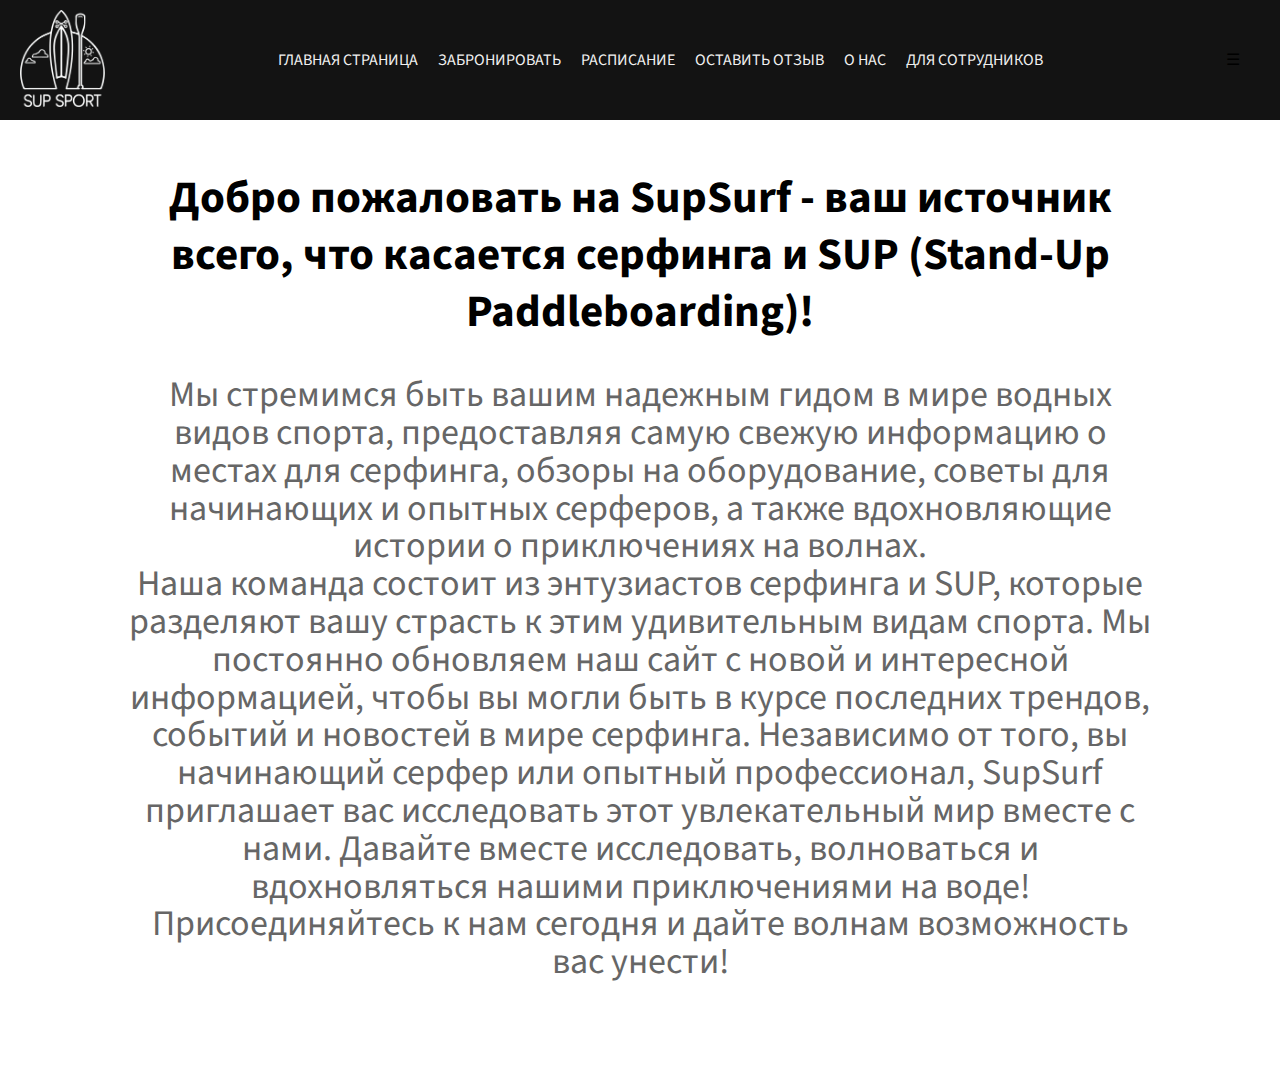
<file: about.html>
<!DOCTYPE html>
<html lang="ru">

<head>
    <meta charset="UTF-8">
    <meta name="viewport" content="width=device-width, initial-scale=1.0">
    <title>О НАС</title>

    <!-- Include AOS CSS -->
    <link rel="stylesheet" href="https://cdn.jsdelivr.net/npm/aos@2.3.4/dist/aos.css">
    <link rel="preconnect" href="https://fonts.googleapis.com">
    <link rel="preconnect" href="https://fonts.gstatic.com" crossorigin>
    <link href="https://fonts.googleapis.com/css2?family=Source+Sans+3:ital,wght@0,200..900;1,200..900&display=swap"
        rel="stylesheet">
    <link rel="stylesheet" href="css/index.css">
    <link rel="stylesheet" href="css/booking.css">
    <link rel="stylesheet" href="css/password.css">
</head>

<body>
    <div class="background"></div>
    <div class="header">
        <a href="index">
            <div class="logo"><img src="img/logo.png"></div>
        </a>
        <div class="nav-links">
            <a href="index">ГЛАВНАЯ СТРАНИЦА</a>
            <a href="booking">ЗАБРОНИРОВАТЬ</a>
            <a href="timetable">РАСПИСАНИЕ</a>
            <a href="review">ОСТАВИТЬ ОТЗЫВ</a>
            <a href="about">О НАС</a>
            <a href="#" id="toggle-password-field">ДЛЯ СОТРУДНИКОВ</a>
        </div>
        <div class="menu-toggle">&#9776;</div>
        <div></div>
    </div>
    <div class="services-container about">
        <h1>Добро пожаловать на SupSurf - ваш источник всего, что касается серфинга и SUP (Stand-Up Paddleboarding)!
        </h1>
        <p>Мы стремимся быть вашим надежным гидом в мире водных видов спорта, предоставляя самую свежую информацию о
            местах для серфинга, обзоры на оборудование, советы для начинающих и опытных серферов, а также вдохновляющие
            истории о приключениях на волнах.<br>
            Наша команда состоит из энтузиастов серфинга и SUP, которые разделяют вашу страсть к этим
            удивительным видам спорта. Мы постоянно обновляем наш сайт с новой и интересной информацией, чтобы
            вы могли быть в курсе последних трендов, событий и новостей в мире серфинга.

            Независимо от того, вы начинающий серфер или опытный профессионал, SupSurf приглашает вас
            исследовать этот увлекательный мир вместе с нами. Давайте вместе исследовать, волноваться и
            вдохновляться нашими приключениями на воде!

            Присоединяйтесь к нам сегодня и дайте волнам возможность вас унести!</p>

    </div>
    <div id="password-modal" class="modal">
        <div class="modal-content">
            <span class="close-auth">&times;</span>
            <h2>Вход в список сотрудников</h2>
            <p>Введите пароль для доступа к списку сотрудников:</p>
            <div class="password-input">
                <input type="password" id="password" name="password" placeholder="Введите пароль">
                <span class="toggle-password" onclick="togglePasswordVisibility()"></span>
            </div>
            <button onclick="authenticate()">Войти</button>
        </div>
    </div>
    <script src="auth.js"></script>
    <script>
        document.addEventListener('DOMContentLoaded', function () {
            const menuToggle = document.querySelector('.menu-toggle');
            const navLinks = document.querySelector('.nav-links');

            menuToggle.addEventListener('click', function () {
                navLinks.classList.toggle('show');
            });
        });
    </script>
    <script>
        document.addEventListener("DOMContentLoaded", function () {
            const navLinks = document.querySelector(".nav-links");

            function updateWidth() {
                if (window.innerWidth <= 1000) {
                    navLinks.style.width = (window.innerWidth + 1) + "px";
                } else {
                    navLinks.style.width = "";
                }
            }

            updateWidth();
            window.addEventListener("resize", updateWidth);
        });
    </script>
    <script>
        document.addEventListener("DOMContentLoaded", function () {
            const navLinks = document.querySelector(".nav-links");

            function updateVisibility() {
                const screenWidth = window.innerWidth;

                if (screenWidth > 1000) {

                    const navLinksOpacity = getComputedStyle(navLinks).opacity;

                    if (navLinksOpacity !== "1") {
                        navLinks.style.opacity = "0";

                        setTimeout(() => {
                            navLinks.style.opacity = "1";
                        }, 300);
                    }
                } else {
                    if (navLinks) {
                        navLinks.style.opacity = "";
                    }
                }
            }

            updateVisibility();

            window.addEventListener("resize", updateVisibility);
        });
    </script>
    <script>
        document.addEventListener("DOMContentLoaded", function () {
            const logo = document.querySelector(".logo");
            const menuToggle = document.querySelector(".menu-toggle");
            const screenWidth = window.innerWidth;

            if (logo) {
                setTimeout(() => {

                    logo.style.opacity = "1";
                    menuToggle.style.display = "block";
                }, 300);
            }
        });
    </script>
    <script>
        document.addEventListener("DOMContentLoaded", function () {
            const overlay = document.querySelector(".background");

            if (overlay) {

                overlay.style.opacity = "0";

                setTimeout(() => {
                    overlay.remove();
                }, 1000);
            }
        });
    </script>
</body>

</html>
</file>
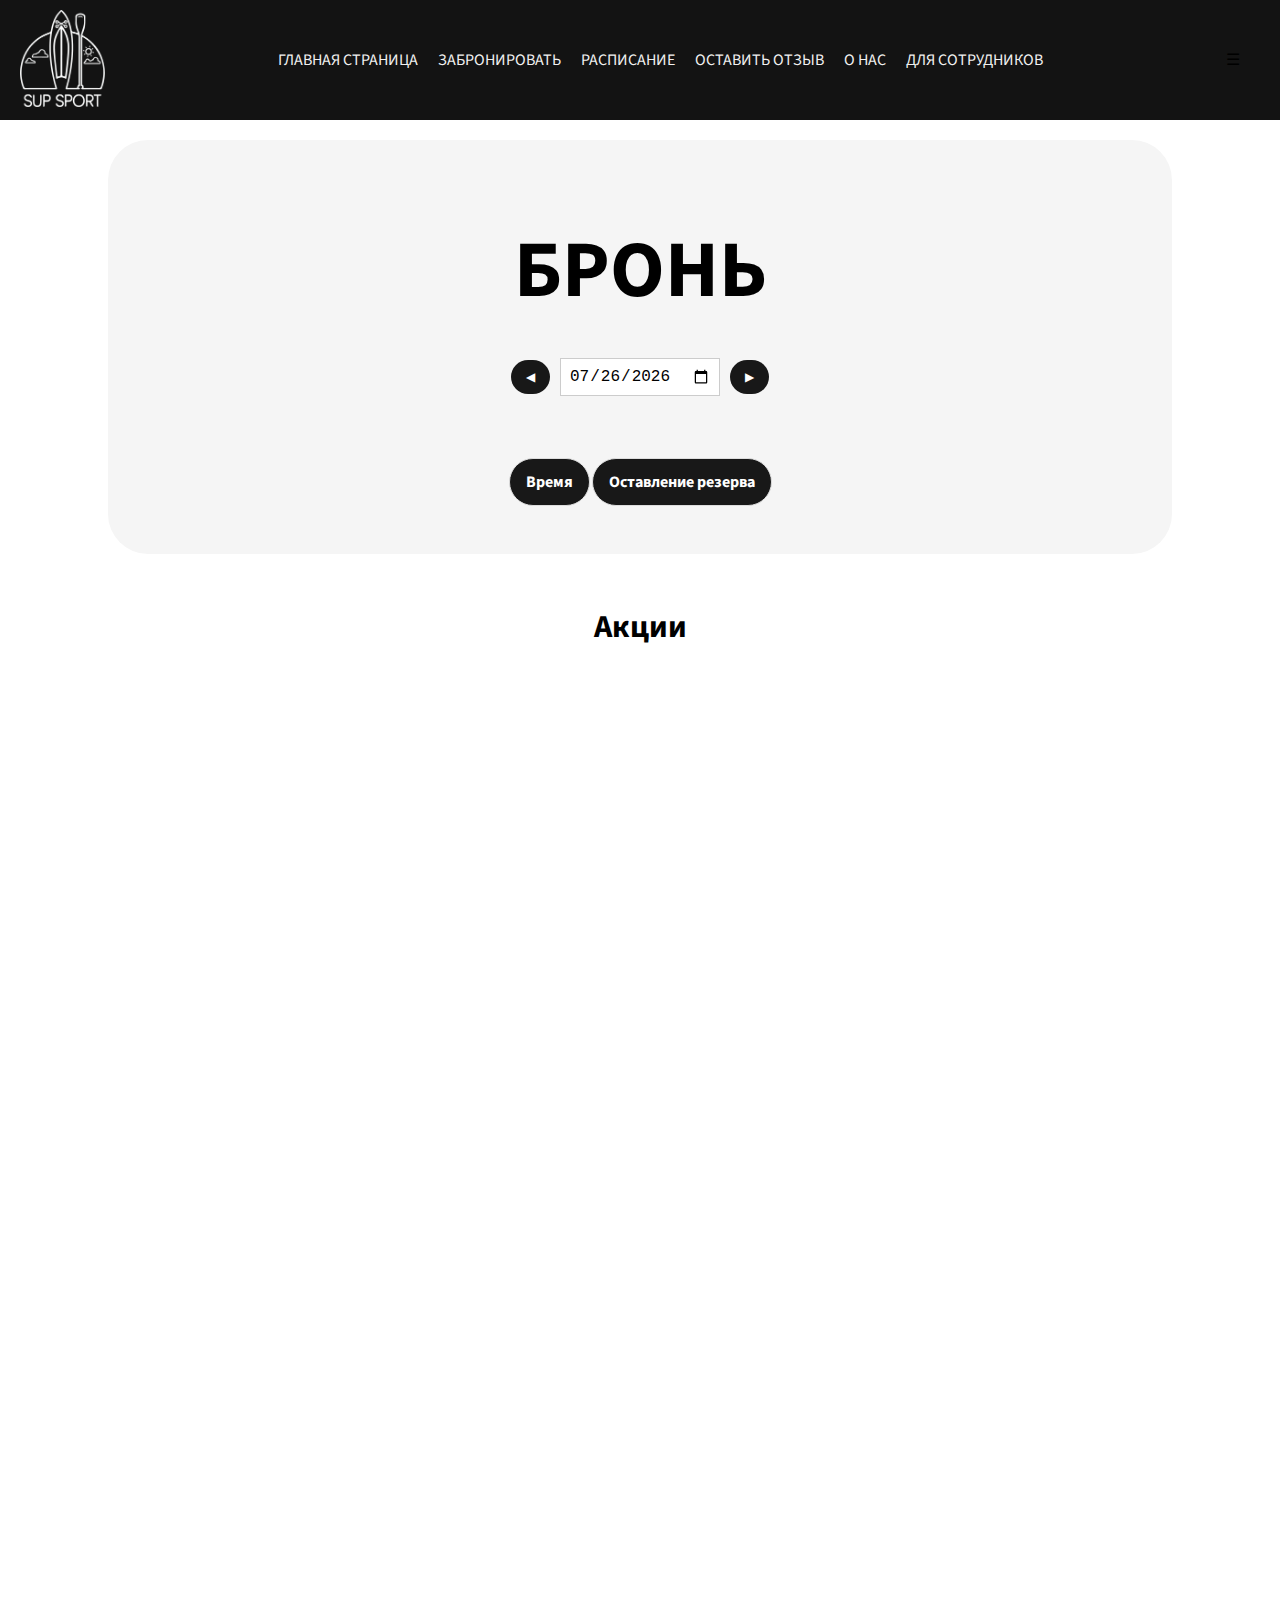
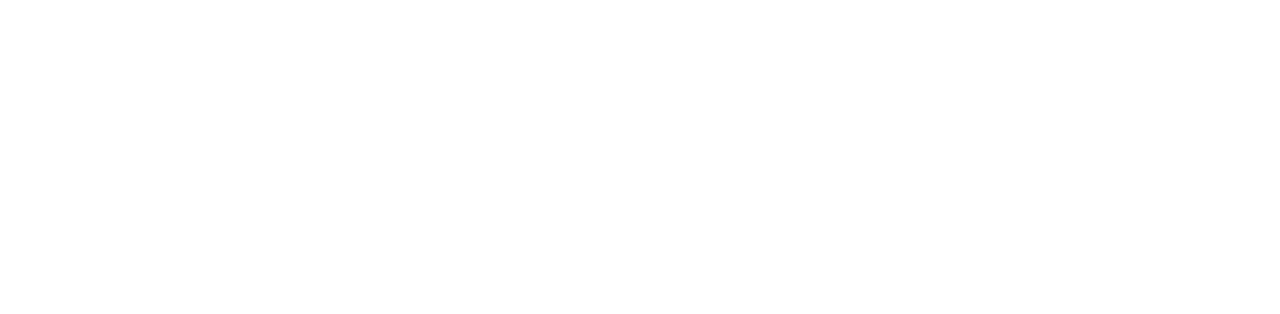
<file: booking.html>
<!DOCTYPE html>
<html lang="ru">

<head>
    <meta charset="UTF-8">
    <meta name="viewport" content="width=device-width, initial-scale=1.0">
    <title>БРОНИРОВАНИЕ</title>

    <link rel="stylesheet" href="https://cdn.jsdelivr.net/npm/aos@2.3.4/dist/aos.css">
    <link rel="preconnect" href="https://fonts.googleapis.com">
    <link rel="preconnect" href="https://fonts.gstatic.com" crossorigin>
    <link href="https://fonts.googleapis.com/css2?family=Source+Sans+3:ital,wght@0,200..900;1,200..900&display=swap"
        rel="stylesheet">
    <link rel="stylesheet" href="css/index.css">
    <link rel="stylesheet" href="css/booking.css">
    <link rel="stylesheet" href="css/password.css">
    <style>
        .center h1 {
            text-align: center;
            margin-top: 20px;
        }

        .container {
            display: flex;
            justify-content: center;
            width: 100%;
            max-width: 1200px;
            margin: 20px auto;
        }

        .main {
            display: flex;
            flex-wrap: wrap;
            justify-content: center;
            gap: 20px;
            width: 80%;
        }

        .promotion {
            background-color: #fff;
            border: 1px solid #ddd;
            border-radius: 8px;
            box-shadow: 0 2px 4px rgba(0, 0, 0, 0.1);
            padding: 20px;
            transition: transform 0.3s;
            width: calc(30% - 20px);
            box-sizing: border-box;
        }

        .promotion:hover {
            transform: translateY(-5px);
        }

        .promotion h2 {
            margin-top: 0;
            color: #333;
        }

        .promotion p {
            margin: 10px 0;
            color: #555;
        }

        .promotion .dates {
            color: #999;
            font-size: 0.9em;
        }

        .promotion .employee {
            color: #666;
            font-style: italic;
        }
    </style>
</head>

<body>
    <div class="background"></div>
    <div class="header">
        <a href="index">
            <div class="logo"><img src="img/logo.png"></div>
        </a>
        <div class="nav-links">
            <a href="index">ГЛАВНАЯ СТРАНИЦА</a>
            <a href="booking">ЗАБРОНИРОВАТЬ</a>
            <a href="timetable">РАСПИСАНИЕ</a>
            <a href="review">ОСТАВИТЬ ОТЗЫВ</a>
            <a href="about">О НАС</a>
            <a href="#" id="toggle-password-field">ДЛЯ СОТРУДНИКОВ</a>
        </div>
        <div class="menu-toggle">&#9776;</div>
        <div></div>
    </div>
    <div id="bookingModal" class="modal">
        <div class="modal-content">
            <span class="close">&times;</span>
            <h2>Оформление заявки</h2>

            <form id="bookingForm">
                <input type="hidden" id="bookingId" name="bookingId">
                <p id="bookingDatetime"></p>

                <label for="name">Имя:</label>
                <input type="text" id="name" name="name" required>

                <label for="phone">Номер телефона:</label>
                <input type="text" id="phone" name="phone" placeholder="Номер телефона" required maxlength="12">

                <label for="notes">Дополнительная информация:</label>
                <textarea id="notes" name="notes"></textarea>

                <button type="submit">Отправить</button>
            </form>
        </div>
    </div>
    <div class="booking">
        <div class="services-container first">
            <div class="inside">
                <h1>БРОНЬ</h1>
                <div class="navigation-container">
                    <button id="leftArrow" class="nav-btn">◀</button>
                    <!--<span id="dateDisplay"></span>-->
                    <input type="date" id="datePicker" class="date-picker">
                    <button id="rightArrow" class="nav-btn">▶</button>
                </div>
                <div class="services-grid">
                    <table id="dataTable">
                        <thead>
                            <tr>
                                <th>Время</th>
                                <th>Оставление резерва</th>
                            </tr>
                        </thead>
                        <tbody id="dataBody">
                        </tbody>
                    </table>
                </div>
            </div>
        </div>
    </div>
    <div class="center">
        <h1>Акции</h1>
    </div>
    <div class="container">
        <div class="side"></div>
        <div class="main" id="promotions-container"></div>
        <div class="side"></div>
    </div>
    <div class="services-container second">
        <div class="section hidden">
            <div class="section-content">
                <h2>Сплав по Енисею от Успенского монастыря до центрального парка</h2>
                <p>
                    Стоимость 2500 ₽.<br>
                    Продолжительность 4 часа.<br>
                    Трансфер включен в стоимость.<br>
                    Выдаем все необходимое оборудование (сапсерф, спасательный жилет, весло, страховочный лиш и защитный
                    чехол для телефона)
                </p>
            </div>

            <div class="section-img">
                <img src="img/section1.png" alt="Сплав по Енисею">
            </div>
        </div>

        <div class="section hidden">
            <div class="section-content">
                <h2>Сплав по Мане от Мансой петли до моста через Ману</h2>
                <p>
                    Стоимость 3500 ₽.<br>
                    Продолжительность 6 часов.<br>
                    Трансфер включен в стоимость.<br>
                    Выдаем все необходимое оборудование (сапсерф, спасательный жилет, весло, страховочный лиш и защитный
                    чехол для телефона)
                </p>
            </div>

            <div class="section-img">
                <img src="img/section2.png" alt="Сплав по Мане">
            </div>
        </div>
    </div>
    <div class="booking-section hidden">
        <h3>Записаться на прогулку:</h3>
        <a href="booking">
            <button class="booking-button">ЗАБРОНИРОВАТЬ</button>
        </a>
        <!--
        <div class="social-links">
            <a href="https://vk.com"><img src="img/vk.png" alt="VK"></a>
            <a href="https://t.me"><img src="img/telegram.png" alt="Telegram"></a>
            <a href="https://wa.me"><img src="img/whatsapp.png" alt="WhatsApp"></a>
        </div> 
    -->
    </div>
    <div id="password-modal" class="modal">
        <div class="modal-content">
            <span class="close-auth">&times;</span>
            <h2>Вход в список сотрудников</h2>
            <p>Введите пароль для доступа к списку сотрудников:</p>
            <div class="password-input">
                <input type="password" id="password" name="password" placeholder="Введите пароль">
                <span class="toggle-password" onclick="togglePasswordVisibility()"></span>
            </div>
            <button onclick="authenticate()">Войти</button>
        </div>
    </div>
    <script src="auth.js"></script>
    <script src="booking.js"></script>
    <script>
        document.addEventListener('DOMContentLoaded', function () {
            fetchPromotions();
        });

        function fetchPromotions() {
            fetch('functions/get_promotions.php')
                .then(response => response.json())
                .then(data => {
                    const container = document.getElementById('promotions-container');
                    data.forEach(promotion => {
                        const promoDiv = document.createElement('div');
                        promoDiv.className = 'promotion';

                        const promoHTML = `
                            <h2>${promotion.promotion_name}</h2>
                            <p class="dates">С ${promotion.start_date} по ${promotion.end_date}</p>
                            <p>${promotion.description}</p>
                            <p class="employee">Ответственный: ${promotion.employee_name}, ${promotion.position}</p>
                        `;
                        promoDiv.innerHTML = promoHTML;
                        container.appendChild(promoDiv);
                    });
                })
                .catch(error => console.error('Ошибка:', error));
        }
    </script>
    <script>
        window.onload = function () {

            function checkVisibility() {
                const bookingSection = document.querySelector(".booking-section");
                const boundingBooking = bookingSection.getBoundingClientRect();

                if (boundingBooking.top < window.innerHeight) {
                    bookingSection.classList.remove("hidden");
                    bookingSection.classList.add("visible");
                    window.removeEventListener("scroll", checkVisibility);
                }

                document.querySelectorAll(".service, .section").forEach(element => {
                    const bounding = element.getBoundingClientRect();

                    if (bounding.top < window.innerHeight - 250) {
                        element.classList.remove("hidden");
                        element.classList.add("visible");
                    }
                });
            }

            const bookingSection = document.querySelector(".booking-section");
            bookingSection.classList.add("hidden");

            document.querySelectorAll(".service, .section").forEach(element => element.classList.add("hidden"));

            checkVisibility();
            window.addEventListener("scroll", checkVisibility);
        };
    </script>
    <script>
        document.addEventListener('DOMContentLoaded', function () {
            const menuToggle = document.querySelector('.menu-toggle');
            const navLinks = document.querySelector('.nav-links');

            menuToggle.addEventListener('click', function () {
                navLinks.classList.toggle('show');
            });
        });
    </script>
    <script>
        document.addEventListener("DOMContentLoaded", function () {
            const navLinks = document.querySelector(".nav-links");

            function updateWidth() {
                if (window.innerWidth <= 1000) {
                    navLinks.style.width = (window.innerWidth + 1) + "px";
                } else {
                    navLinks.style.width = "";
                }
            }

            updateWidth();
            window.addEventListener("resize", updateWidth);
        });
    </script>
    <script>
        document.addEventListener("DOMContentLoaded", function () {
            const navLinks = document.querySelector(".nav-links");

            function updateVisibility() {
                const screenWidth = window.innerWidth;

                if (screenWidth > 1000) {

                    const navLinksOpacity = getComputedStyle(navLinks).opacity;

                    if (navLinksOpacity !== "1") {
                        navLinks.style.opacity = "0";

                        setTimeout(() => {
                            navLinks.style.opacity = "1";
                        }, 300);
                    }
                } else {
                    if (navLinks) {
                        navLinks.style.opacity = "";
                    }
                }
            }

            updateVisibility();

            window.addEventListener("resize", updateVisibility);
        });
    </script>
    <script>
        document.addEventListener("DOMContentLoaded", function () {
            const logo = document.querySelector(".logo");
            const menuToggle = document.querySelector(".menu-toggle");
            const screenWidth = window.innerWidth;

            if (logo) {
                setTimeout(() => {

                    logo.style.opacity = "1";
                    menuToggle.style.display = "block";
                }, 300);
            }
        });
    </script>
    <script>
        document.addEventListener("DOMContentLoaded", function () {
            const overlay = document.querySelector(".background");

            if (overlay) {

                overlay.style.opacity = "0";

                setTimeout(() => {
                    overlay.remove();
                }, 1000);
            }
        });
    </script>
</body>

</html>
</file>
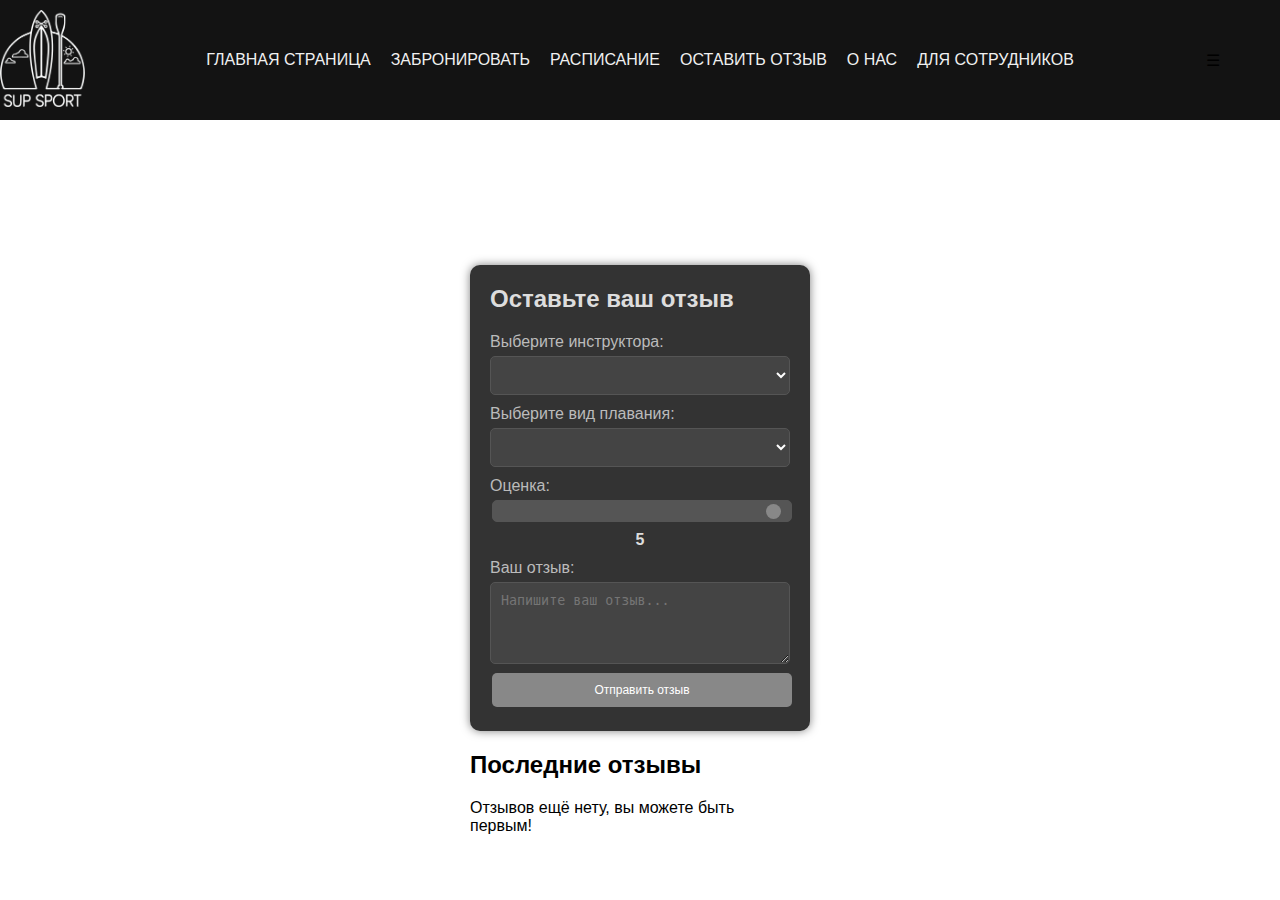
<file: review.html>
<!DOCTYPE html>
<html lang="ru">

<head>
    <meta charset="UTF-8">
    <meta name="viewport" content="width=device-width, initial-scale=1.0">
    <title>ОТЗЫВЫ</title>

    <link rel="stylesheet" href="https://cdn.jsdelivr.net/npm/aos@2.3.4/dist/aos.css">
    <link rel="preconnect" href="https://fonts.googleapis.com">
    <link rel="preconnect" href="https://fonts.gstatic.com" crossorigin>
    <link href="https://fonts.googleapis.com/css2?family=Source+Sans+3:ital,wght@0,200..900;1,200..900&display=swap"
        rel="stylesheet">
    <link rel="stylesheet" href="css/index.css">
    <link rel="stylesheet" href="css/timetable.css">
    <link rel="stylesheet" href="css/password.css">
    <style>
        body {
            font-family: Arial, sans-serif;
            display: flex;
            justify-content: center;
            align-items: center;
            height: 100vh;
            margin: 0;
        }

        .review-form {
            background: #333;
            padding: 20px;
            border-radius: 10px;
            box-shadow: 0 0 10px rgba(0, 0, 0, 0.5);
            width: 300px;
            color: #fff;
            margin-top: 200px;
        }

        .review-form h2 {
            margin-top: 0;
            color: #ddd;
        }

        .review-form label {
            margin-top: 10px;
            display: block;
            color: #bbb;
        }

        .review-form select,
        .review-form textarea,
        .review-form input[type="range"],
        .review-form button {
            width: 100%;
            padding: 10px;
            margin-top: 5px;
            border-radius: 5px;
            border: 1px solid #555;
            box-sizing: border-box;
            background: #444;
            color: #fff;
        }

        .review-form input[type="range"] {
            -webkit-appearance: none;
            appearance: none;
            background: #555;
            height: 5px;
        }

        .review-form input[type="range"]::-webkit-slider-thumb {
            -webkit-appearance: none;
            appearance: none;
            width: 15px;
            height: 15px;
            background: #888;
            cursor: pointer;
            border-radius: 50%;
        }

        .review-form button {
            background-color: #888;
            color: white;
            border: none;
            cursor: pointer;
            transition: background-color 0.3s;
        }

        .review-form button:hover {
            background-color: #aaa;
        }

        .review-form .rating-value {
            text-align: center;
            margin-top: 5px;
            font-weight: bold;
            color: #ddd;
        }

        .reviews-list {
            width: 300px;
        }

        .review-item {
            background: #444;
            padding: 10px;
            border-radius: 5px;
            margin-bottom: 10px;
            color: white;
        }

        .review-item p {
            margin: 0;
        }

        .stars {
            display: flex;
            align-items: center;
            margin-bottom: 10px;
        }

        .stars .star {
            font-size: 20px;
            color: #ffcc00;
        }

        .stars .star.grey {
            color: #bbb;
        }
    </style>
</head>

<body>
    <div class="background"></div>
    <div class="header">
        <a href="index">
            <div class="logo"><img src="img/logo.png"></div>
        </a>
        <div class="nav-links">
            <a href="index">ГЛАВНАЯ СТРАНИЦА</a>
            <a href="booking">ЗАБРОНИРОВАТЬ</a>
            <a href="timetable">РАСПИСАНИЕ</a>
            <a href="review">ОСТАВИТЬ ОТЗЫВ</a>
            <a href="about">О НАС</a>
            <a href="#" id="toggle-password-field">ДЛЯ СОТРУДНИКОВ</a>
        </div>
        <div class="menu-toggle">&#9776;</div>
        <div></div>
    </div>
    <div class="calendar-container" id="calendarContainer">
    </div>

    <div id="bookingModal" class="modal">
        <div class="modal-content">
            <span class="close">&times;</span>
            <h2>Расписание дня</h2>

            <div id="bookingDetails">
            </div>
        </div>
    </div>
    <div id="password-modal" class="modal">
        <div class="modal-content">
            <span class="close-auth">&times;</span>
            <h2>Вход в список сотрудников</h2>
            <p>Введите пароль для доступа к списку сотрудников:</p>
            <div class="password-input">
                <input type="password" id="password" name="password" placeholder="Введите пароль">
                <span class="toggle-password" onclick="togglePasswordVisibility()"></span>
            </div>
            <button onclick="authenticate()">Войти</button>
        </div>
    </div>
    <div class="container">
        <div class="review-form">
            <h2>Оставьте ваш отзыв</h2>
            <form id="reviewForm">
                <label for="instructorSelect">Выберите инструктора:</label>
                <select id="instructorSelect" name="instructor"></select>

                <label for="typeSelect">Выберите вид плавания:</label>
                <select id="typeSelect" name="type"></select>

                <label for="rating">Оценка:</label>
                <input type="range" id="rating" name="rating" min="1" max="5" value="5">
                <div class="rating-value" id="ratingValue">5</div>

                <label for="reviewText">Ваш отзыв:</label>
                <textarea id="reviewText" name="review" rows="4" placeholder="Напишите ваш отзыв..."></textarea>

                <button type="button" onclick="submitReview()">Отправить отзыв</button>
            </form>
        </div>

        <div class="reviews-list" id="reviewsList">
            <h2>Последние отзывы</h2>
            Отзывов ещё нету, вы можете быть первым!
        </div>
    </div>
    <script>
        function fetchReviews() {
            fetch('functions/get_reviews.php')
                .then(response => response.json())
                .then(data => {
                    const reviewsList = document.getElementById('reviewsList');
                    reviewsList.innerHTML = '<h2>Последние отзывы</h2>';

                    if (data.length === 0) {
                        reviewsList.innerHTML += 'Отзывов ещё нету, вы можете быть первым!';
                        return;
                    }

                    data.forEach(review => {
                        const reviewItem = document.createElement('div');
                        reviewItem.classList.add('review-item');

                        const starsContainer = document.createElement('div');
                        starsContainer.classList.add('stars');

                        for (let i = 0; i < 5; i++) {
                            const star = document.createElement('span');
                            star.classList.add('star');
                            star.textContent = i < review.rating ? '★' : '☆';
                            if (i >= review.rating) {
                                star.classList.add('grey');
                            }
                            starsContainer.appendChild(star);
                        }

                        const reviewText = document.createElement('p');
                        reviewText.textContent = `Отзыв: ${review.review}`;

                        const reviewType = document.createElement('p');
                        reviewType.textContent = `Тип сплава: ${review.service}`;

                        const instructorName = document.createElement('p');
                        instructorName.textContent = `Инструктор: ${review.instructor_name}`;

                        reviewItem.appendChild(starsContainer);
                        reviewItem.appendChild(reviewType);
                        reviewItem.appendChild(instructorName);
                        reviewItem.appendChild(reviewText);
                        reviewsList.appendChild(reviewItem);
                    });
                })
                .catch(error => {
                    console.error('Ошибка:', error);
                });
        }

        document.addEventListener('DOMContentLoaded', fetchReviews);
    </script>
    <script>
        document.addEventListener('DOMContentLoaded', function () {
            fetchInstructors();
            fetchTypes();

            document.getElementById('rating').addEventListener('input', function () {
                document.getElementById('ratingValue').textContent = this.value;
            });
        });

        function fetchInstructors() {
            fetch('functions/get_instructors.php')
                .then(response => response.json())
                .then(data => {
                    const instructorSelect = document.getElementById('instructorSelect');
                    data.forEach(instructor => {
                        const option = document.createElement('option');
                        option.value = instructor.id;
                        option.textContent = instructor.name;
                        instructorSelect.appendChild(option);
                    });
                })
                .catch(error => console.error('Ошибка:', error));
        }

        function fetchTypes() {
            fetch('functions/get_types.php')
                .then(response => response.json())
                .then(data => {
                    const typeSelect = document.getElementById('typeSelect');
                    data.forEach(type => {
                        const option = document.createElement('option');
                        option.value = type.idTypes;
                        option.textContent = type.service;
                        typeSelect.appendChild(option);
                    });
                })
                .catch(error => console.error('Ошибка:', error));
        }

        function submitReview() {
            var reviewData = {
                instructor: document.getElementById('instructorSelect').value,
                type: document.getElementById('typeSelect').value,
                rating: document.getElementById('rating').value,
                review: document.getElementById('reviewText').value
            };

            // Логика отправки данных на сервер
            fetch('functions/submit_review.php', {
                method: 'POST',
                headers: {
                    'Content-Type': 'application/json'
                },
                body: JSON.stringify(reviewData)
            })
                .then(response => response.json())
                .then(data => {
                    console.log('Success:', data);
                    alert('Ваш отзыв успешно отправлен!');
                })
                .catch((error) => {
                    console.error('Error:', error);
                    alert('Произошла ошибка при отправке отзыва.');
                });
        }
    </script>
    <script src="auth.js"></script>
    <script>
        document.addEventListener('DOMContentLoaded', function () {
            const menuToggle = document.querySelector('.menu-toggle');
            const navLinks = document.querySelector('.nav-links');

            menuToggle.addEventListener('click', function () {
                navLinks.classList.toggle('show');
            });
        });
    </script>
    <script>
        document.addEventListener("DOMContentLoaded", function () {
            const navLinks = document.querySelector(".nav-links");

            function updateWidth() {
                if (window.innerWidth <= 1000) {
                    navLinks.style.width = (window.innerWidth + 1) + "px";
                } else {
                    navLinks.style.width = "";
                }
            }

            updateWidth();
            window.addEventListener("resize", updateWidth);
        });
    </script>
    <script>
        document.addEventListener("DOMContentLoaded", function () {
            const navLinks = document.querySelector(".nav-links");

            function updateVisibility() {
                const screenWidth = window.innerWidth;

                if (screenWidth > 1000) {

                    const navLinksOpacity = getComputedStyle(navLinks).opacity;

                    if (navLinksOpacity !== "1") {
                        navLinks.style.opacity = "0";

                        setTimeout(() => {
                            navLinks.style.opacity = "1";
                        }, 300);
                    }
                } else {
                    if (navLinks) {
                        navLinks.style.opacity = "";
                    }
                }
            }

            updateVisibility();

            window.addEventListener("resize", updateVisibility);
        });
    </script>
    <script>
        document.addEventListener("DOMContentLoaded", function () {
            const logo = document.querySelector(".logo");
            const menuToggle = document.querySelector(".menu-toggle");
            const screenWidth = window.innerWidth;

            if (logo) {
                setTimeout(() => {

                    logo.style.opacity = "1";
                    menuToggle.style.display = "block";
                }, 300);
            }
        });
    </script>
    <script>
        document.addEventListener("DOMContentLoaded", function () {
            const overlay = document.querySelector(".background");

            if (overlay) {

                overlay.style.opacity = "0";

                setTimeout(() => {
                    overlay.remove();
                }, 1000);
            }
        });
    </script>
</body>

</html>
</file>
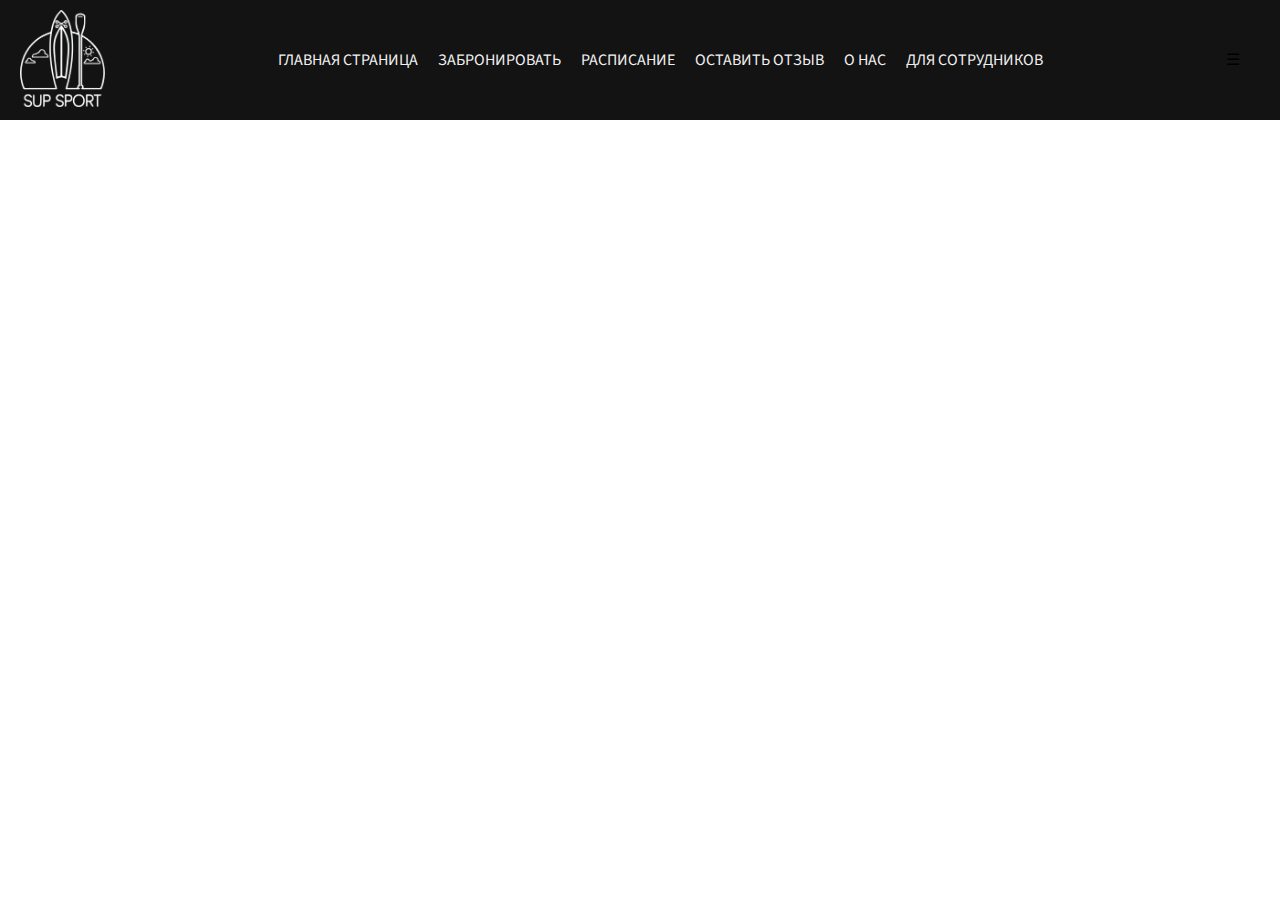
<file: timetable.html>
<!DOCTYPE html>
<html lang="ru">

<head>
    <meta charset="UTF-8">
    <meta name="viewport" content="width=device-width, initial-scale=1.0">
    <title>РАСПИСАНИЕ</title>

    <link rel="stylesheet" href="https://cdn.jsdelivr.net/npm/aos@2.3.4/dist/aos.css">
    <link rel="preconnect" href="https://fonts.googleapis.com">
    <link rel="preconnect" href="https://fonts.gstatic.com" crossorigin>
    <link href="https://fonts.googleapis.com/css2?family=Source+Sans+3:ital,wght@0,200..900;1,200..900&display=swap"
        rel="stylesheet">
    <link rel="stylesheet" href="css/index.css">
    <link rel="stylesheet" href="css/timetable.css">
    <link rel="stylesheet" href="css/password.css">
</head>

<body>
    <div class="background"></div>
    <div class="header">
        <a href="index">
            <div class="logo"><img src="img/logo.png"></div>
        </a>
        <div class="nav-links">
            <a href="index">ГЛАВНАЯ СТРАНИЦА</a>
            <a href="booking">ЗАБРОНИРОВАТЬ</a>
            <a href="timetable">РАСПИСАНИЕ</a>
            <a href="review">ОСТАВИТЬ ОТЗЫВ</a>
            <a href="about">О НАС</a>
            <a href="#" id="toggle-password-field">ДЛЯ СОТРУДНИКОВ</a>
        </div>
        <div class="menu-toggle">&#9776;</div>
        <div></div>
    </div>
    <div class="calendar-container" id="calendarContainer">
    </div>

    <div id="bookingModal" class="modal">
        <div class="modal-content">
            <span class="close">&times;</span>
            <h2>Расписание дня</h2>

            <div id="bookingDetails">
            </div>
        </div>
    </div>
    <div id="password-modal" class="modal">
        <div class="modal-content">
            <span class="close-auth">&times;</span>
            <h2>Вход в список сотрудников</h2>
            <p>Введите пароль для доступа к списку сотрудников:</p>
            <div class="password-input">
                <input type="password" id="password" name="password" placeholder="Введите пароль">
                <span class="toggle-password" onclick="togglePasswordVisibility()"></span>
            </div>
            <button onclick="authenticate()">Войти</button>
        </div>
    </div>
    <script src="auth.js"></script>
    <script>
        document.addEventListener('DOMContentLoaded', () => {
            const calendarContainer = document.getElementById('calendarContainer');
            const bookingModal = document.getElementById('bookingModal');
            const closeModal = document.querySelector('.close');
            const bookingDetails = document.getElementById('bookingDetails');

            const monthNames = ["Январь", "Февраль", "Март", "Апрель", "Май", "Июнь", "Июль", "Август", "Сентябрь", "Октябрь", "Ноябрь", "Декабрь"];
            const dayNames = ["ПН", "ВТ", "СР", "ЧТ", "ПТ", "СБ", "ВС"];

            let bookings = [];

            const fetchBookings = () => {
                fetch('functions/get_bookings.php')
                    .then(response => response.json())
                    .then(data => {
                        bookings = data;
                        renderCalendar();
                    })
                    .catch(error => console.error('Error fetching bookings:', error));
            };

            const renderCalendar = () => {
                calendarContainer.innerHTML = '';

                let previousMonthEnd = new Date(2023, 11, 31);

                for (let month = 4; month <= 7; month++) {
                    const monthDiv = document.createElement('div');
                    monthDiv.classList.add('month');

                    const monthHeader = document.createElement('div');
                    monthHeader.classList.add('month-header');
                    monthHeader.textContent = monthNames[month];
                    monthDiv.appendChild(monthHeader);

                    const dayHeader = document.createElement('div');
                    dayHeader.classList.add('day-header');
                    dayNames.forEach(day => {
                        const dayCell = document.createElement('span');
                        dayCell.textContent = day;
                        dayHeader.appendChild(dayCell);
                    });
                    monthDiv.appendChild(dayHeader);

                    const dayGrid = document.createElement('div');
                    dayGrid.classList.add('day-grid');
                    const daysInMonth = new Date(2024, month + 1, 0).getDate();

                    const firstDay = new Date(2024, month, 1).getDay();

                    for (let i = 1; i < firstDay; i++) {
                        const emptyDiv = document.createElement('div');
                        emptyDiv.classList.add('day');
                        dayGrid.appendChild(emptyDiv);
                    }

                    for (let day = 1; day <= daysInMonth; day++) {


                        const dayDiv = document.createElement('div');
                        dayDiv.classList.add('day');

                        const dateStr = `2024-${(month + 1).toString().padStart(2, '0')}-${day.toString().padStart(2, '0')}`;

                        const dailyBookings = bookings.filter(b => b.date.startsWith(dateStr));

                        let hasAvailable = dailyBookings.some(b => b.status === 'Available');
                        let hasReserved = dailyBookings.some(b => b.status === 'Reserved');

                        if (hasReserved && !hasAvailable) {
                            dayDiv.classList.add('reserved');
                        } else if (hasAvailable) {
                            dayDiv.classList.add('available');
                        }

                        dayDiv.textContent = day.toString();

                        dayDiv.addEventListener('click', () => showBookingsForDay(dateStr));

                        dayGrid.appendChild(dayDiv);
                    }

                    monthDiv.appendChild(dayGrid);
                    calendarContainer.appendChild(monthDiv);

                    previousMonthEnd = new Date(2024, month, daysInMonth);
                }
            };

            /*
            const showBookingsForDay = dateStr => {
                bookingDetails.innerHTML = '';

                const dailyBookings = bookings.filter(b => b.date.startsWith(dateStr));

                dailyBookings.forEach(booking => {
                    const detail = document.createElement('div');
                    const startTime = new Date(booking.date).toLocaleTimeString('ru-RU', { hour: '2-digit', minute: '2-digit' });
                    const endTime = new Date(booking.endTime).toLocaleTimeString('ru-RU', { hour: '2-digit', minute: '2-digit' });

                    const statusMessage = booking.status === 'Available' ? "Бронь свободна" : "Бронь занята";
                    const serviceName = booking.service; // Используем поле service из данных бронирования

                    detail.textContent = `${startTime}/${endTime} (${serviceName}) - ${statusMessage}`; // Форматируем вывод с учетом двух времен
                    bookingDetails.appendChild(detail);
                });

                bookingModal.style.display = 'block';
            };*/
            const showBookingsForDay = dateStr => {
                bookingDetails.innerHTML = '';
                let now = new Date(); // Получаем текущее время для сравнения

                const dailyBookings = bookings.filter(b => new Date(b.date) >= now && b.date.startsWith(dateStr)); // Фильтруем бронирования, которые ещё не прошли

                dailyBookings.forEach(booking => {
                    const detail = document.createElement('div');
                    const startTime = new Date(booking.date).toLocaleTimeString('ru-RU', { hour: '2-digit', minute: '2-digit' });
                    const endTime = new Date(booking.endTime).toLocaleTimeString('ru-RU', { hour: '2-digit', minute: '2-digit' });

                    const statusMessage = booking.status === 'Available' ? "Бронь свободна" : "Бронь занята";
                    const serviceName = booking.service;

                    detail.textContent = `${startTime}/${endTime} (${serviceName}) - ${statusMessage}`;
                    bookingDetails.appendChild(detail);
                });

                bookingModal.style.display = 'block';
            };


            closeModal.addEventListener('click', () => {
                bookingModal.style.display = 'none';
            });

            window.addEventListener('click', event => {
                if (event.target === bookingModal) {
                    bookingModal.style.display = 'none';
                }
            });

            fetchBookings();
        });
    </script>
    <script>
        document.addEventListener('DOMContentLoaded', function () {
            const menuToggle = document.querySelector('.menu-toggle');
            const navLinks = document.querySelector('.nav-links');

            menuToggle.addEventListener('click', function () {
                navLinks.classList.toggle('show');
            });
        });
    </script>
    <script>
        document.addEventListener("DOMContentLoaded", function () {
            const navLinks = document.querySelector(".nav-links");

            function updateWidth() {
                if (window.innerWidth <= 1000) {
                    navLinks.style.width = (window.innerWidth + 1) + "px";
                } else {
                    navLinks.style.width = "";
                }
            }

            updateWidth();
            window.addEventListener("resize", updateWidth);
        });
    </script>
    <script>
        document.addEventListener("DOMContentLoaded", function () {
            const navLinks = document.querySelector(".nav-links");

            function updateVisibility() {
                const screenWidth = window.innerWidth;

                if (screenWidth > 1000) {

                    const navLinksOpacity = getComputedStyle(navLinks).opacity;

                    if (navLinksOpacity !== "1") {
                        navLinks.style.opacity = "0";

                        setTimeout(() => {
                            navLinks.style.opacity = "1";
                        }, 300);
                    }
                } else {
                    if (navLinks) {
                        navLinks.style.opacity = "";
                    }
                }
            }

            updateVisibility();

            window.addEventListener("resize", updateVisibility);
        });
    </script>
    <script>
        document.addEventListener("DOMContentLoaded", function () {
            const logo = document.querySelector(".logo");
            const menuToggle = document.querySelector(".menu-toggle");
            const screenWidth = window.innerWidth;

            if (logo) {
                setTimeout(() => {

                    logo.style.opacity = "1";
                    menuToggle.style.display = "block";
                }, 300);
            }
        });
    </script>
    <script>
        document.addEventListener("DOMContentLoaded", function () {
            const overlay = document.querySelector(".background");

            if (overlay) {

                overlay.style.opacity = "0";

                setTimeout(() => {
                    overlay.remove();
                }, 1000);
            }
        });
    </script>
</body>

</html>
</file>
<file: css/index.css>
html,
body {
    font-family: "Source Sans 3", sans-serif;
    font-optical-sizing: auto;
    margin: 0;
    overflow-x: hidden;
}

.background {
    position: fixed;
    top: 0;
    left: 0;
    width: 100%;
    height: 100%;
    background-color: rgba(0, 0, 0, 1);
    z-index: 99;
    opacity: 1;
    transition: opacity 1.2s ease;
}

.header {
    position: fixed;
    width: 100%;
    top: 0;
    display: flex;
    justify-content: space-between;
    align-items: center;
    padding: 10px 20px;
    background-color: rgb(19, 19, 19);
    height: 100px;
    z-index: 101;
}

.nav-links {
    display: flex;
    gap: 20px;
    opacity: 0;
    transition: opacity 0.3s ease;
    z-index: 100;
}

.nav-links a {
    text-decoration: none;
    color: #f0f0f0;
    font-size: 16px;
    transition: color 0.2s ease-in-out;
}

.nav-links a:hover {
    color: #d4af37;
}

.menu-toggle {
    display: none;
    cursor: pointer;
    z-index: 101;
    position: absolute;
    right: 80px;
    top: auto;
}

.logo {
    opacity: 0;
    transition: opacity 0.3s ease-in-out;
}

.logo img {
    width: 85px;
    cursor: pointer;
    z-index: 101;
    position: absolute;
    left: 20px;
    top: 10px;
}

@media screen and (max-width: 1000px) {
    :root {
        --extra-width: calc(100% + 1px);
    }

    .nav-links {
        flex-direction: column;
        position: fixed;
        top: 60px;
        left: 0;
        width: 100%;
        background-color: rgba(19, 19, 19);
        padding: 10px 0;
        box-sizing: border-box;
        z-index: 99;
        opacity: 0;
        text-align: center;
        margin-top: 59px;
        transition: opacity 0.25s ease-in-out;
        pointer-events: none;
    }

    .nav-links.show {
        opacity: 1;
        pointer-events: auto;
        margin-top: 59px;
    }

    .nav-links.show a:hover {
        color: #d4af37;
    }

    .menu-toggle {
        transition: opacity 0.25s ease-in-out;
        display: none;
        color: #f0f0f0;
        font-size: 24px;
    }

}

.parallax-container {
    position: relative;
    height: 100vh;
    overflow: hidden;
}

@media screen and (max-width:1000px) {
    .parallax-container {
        display: none;
    }
}

.parallax {
    position: absolute;
    top: 0;
    left: 0;
    right: 0;
    bottom: 0;
    background-image: url('../background.png');
    background-size: cover;
    background-attachment: fixed;

}

.overlay {
    position: absolute;
    top: 0;
    left: 0;
    width: 100%;
    height: 100%;
    background-color: rgba(0, 0, 0, 0.7);
}

.parallax-text {
    position: absolute;
    width: 100%;
    text-align: center;
    color: #fff;
    font-size: 32px;
    font-weight: bold;
    top: 45%;
    transform: translateY(-50%);
}

.parallax-text.second {
    font-size: 22px;
    font-weight: normal;
    top: 50%;
    transform: translateY(-50%);
}

.scroll-arrow {
    position: absolute;
    bottom: 20px;
    left: 50%;
    transform: translateX(-50%);
    color: #fff;
    cursor: pointer;
    padding: 10px;

    animation: bounce 3s infinite;
}

@keyframes bounce {

    0%,
    20%,
    50%,
    80%,
    100% {
        transform: translateX(-50%) translateY(0);
    }

    40% {
        transform: translateX(-50%) translateY(-10px);
    }

    60% {
        transform: translateX(-50%) translateY(-5px);
    }
}

.services-container {
    text-align: center;
    margin: 50px auto;
    width: 80%;
    padding: 20px;
    background-color: #f5f5f5;
    border-radius: 40px;
    z-index: 1;
}

@media screen and (max-width: 1000px) {
    .services-container {
        margin-top: 100px;
    }

    .services-container.second {
        margin: 0 auto;
    }
}

.services-container h1 {
    font-size: 5em;
    margin-bottom: 20px;
}

.services-container p {
    font-size: 2.3em;
    color: #666;
}

.services-grid {
    display: flex;
    justify-content: space-between;
    margin-top: 30px;
}

.service {
    width: 30%;
    text-align: center;
}

.service img {
    max-width: 100%;
    height: auto;
}

@media screen and (max-width: 1000px) {
    .services-grid {
        display: block;

    }

    .service {
        width: 100%;

        margin-bottom: 20px;

    }

    .service img {
        display: none;
    }
}

.service h2 {
    font-size: 2.3em;
    margin-bottom: 10px;
}

.service p {
    font-size: 1.3em;
    color: #444;
}

.text h3 {
    margin-bottom: 10px;
    color: #333;
}

.text p {
    color: #555;
}

.services-container.second {
    background-color: #ffffff;
}

.section {
    display: flex;
    flex-direction: row;
    justify-content: space-between;
    align-items: center;
    margin: 50px auto;
    width: 80%;
}

.section:nth-child(odd) {
    flex-direction: row-reverse;
}

.section-content {
    width: 45%;
}

.section-content h2 {
    font-size: 1.5em;
    color: #333;
}

.section-content p {
    font-size: 1em;
    color: #555;
}

.section-img {
    width: 45%;
}

@media screen and (max-width: 1000px) {
    .services-container.second .section {
        display: block;

        width: 100%;

        margin-bottom: 20px;

    }

    .section-content,
    .section-img {
        width: 100%;

        text-align: center;

    }

    .section-img img {
        width: 100%;

        height: auto;

    }

    .section-content p {
        margin-bottom: 20px;

    }
}

.section-img img {
    max-width: 100%;
    height: auto;
    border-radius: 40px;
}

.hidden {
    opacity: 0;
    transform: translateY(20px);
}

.visible {
    opacity: 1;
    transform: translateY(0);
    transition: opacity 1s ease-in-out, transform 1s ease-in-out;
}

.booking-section {
    text-align: center;
    margin: 20px auto;
    margin-bottom: 200px;
}

.booking-section h3 {
    font-size: 3em;
}

.booking-button {
    background-color: #1f1f1f;
    color: #ffffff;
    padding: 20px 30px;
    border-radius: 40px;
    border: none;
    font-size: 2em;
    cursor: pointer;
    transition: background-color 0.2s ease, box-shadow 0.8s ease;
    margin-top: -20px;
}

@media screen and (max-width:1000px) {
    .booking-button {
        font-size: 1em;
    }

    .booking-section {
        margin-bottom: 100px;
    }
}

.booking-button:hover {
    background-color: #181818;
    color: #d4af37;
    box-shadow: 0px 4px 10px rgba(0, 0, 0, 0.2);
}

.social-links {
    margin-top: 10px;
    display: flex;
    justify-content: center;
    gap: 10px;
}

.social-links a img {
    width: 30px;
    height: 30px;
}
.services-container.about {
    margin-top: 120px;
    background-color: #ffffff;
}
.modal-content {
    background-color: #fff;
    margin: 10% auto;
    padding: 20px;
    border-radius: 10px;
    width: 60%;
    max-width: 500px;
}
</file>
<file: css/booking.css>
.booking .services-container {
    margin-top: 140px;
    text-align: center;
}

.services-grid {
    padding: 20px;
    display: inline-block;
}

#dataTable {
    width: 100%;
    max-width: 500px;
    margin: 0 auto;
    display: table;
}

#dataTable th,
#dataTable td {
    padding: 12px 16px;
    border: 0.1px solid #ddd;
    text-align: center;
}

#dataTable th {
    background-color: rgba(0, 0, 0, 0.9);
    color: white;
    font-weight: bold;
    border-radius: 40px;
}

#dataTable tr:hover {
    background-color: #e0e0e0;
}

#dataTable td {
    border-radius: 40px;
}

#dataTable td a {
    color: rgba(0, 0, 0, 0.9);
    text-decoration: none;
}

#dataTable td a:hover {
    text-decoration: underline;
}

.navigation-container {
    display: flex;
    justify-content: center;
    align-items: center;
    padding: 10px 0;
}

.nav-btn {
    background-color: rgba(0, 0, 0, 0.9);
    color: white;
    border: none;
    padding: 10px 15px 10px;
    cursor: pointer;
    margin: 0 10px;
    border-radius: 60px;
}

.nav-btn:hover {
    background-color: rgb(90, 90, 90);
}

.date-picker {
    border: 1px solid #ccc;
    padding: 8px;
    font-size: 16px;
    cursor: pointer;
}

.services-grid {
    padding: 20px;
}

.modal {
    display: none;
    position: fixed;
    top: 0;
    left: 0;
    right: 0;
    bottom: 0;
    background-color: rgba(0, 0, 0, 0.7);
}

@media screen and (max-width: 1000px) {
    .modal {
        top: 100px;
    }
}

.modal-content {
    background-color: #fff;
    margin: 10% auto;
    padding: 20px;
    border-radius: 10px;
    width: 60%;
    max-width: 500px;
}

.close {
    color: #aaa;
    font-size: 28px;
    cursor: pointer;
    float: right;
}

.close:hover {
    color: #555;
}

form label {
    display: block;
    margin-top: 10px;
}

form input,
form textarea {
    width: 90%;
    padding: 10px;
    border: 1px solid #ccc;
    border-radius: 4px;
    margin-top: 5px;
}

form button {
    margin-top: 15px;
    padding: 10px 15px;
    background-color: rgba(0, 0, 0, 0.9);
    color: white;
    border: none;
    cursor: pointer;
    border-radius: 40px;
}

form button:hover {
    background-color: rgb(90, 90, 90);

}

.calendar-container {
    display: flex;
    flex-wrap: wrap;
    gap: 10px;
    justify-content: center;
    margin-top: 180px;
}

.month {
    width: 20%;
    min-width: 150px;
    padding: 10px;
    border: 1px solid #ddd;
    background-color: #fff;
    box-shadow: 0 2px 4px rgba(0, 0, 0, 0.1);
    min-width: 200px;
}

.month-header {
    text-align: center;

    font-weight: bold;

}

.day-header {
    display: flex;
    justify-content: space-around;
}

.day-header span {
    font-size: 0.8em;
}

.day-grid {
    display: grid;
    grid-template-columns: repeat(7, 1fr);
}

.day {
    padding: 5px;
    text-align: center;
    border-radius: 4px;
    cursor: pointer;
    font-size: 0.9em;
}

.day.available {
    background-color: #90ee90;
}

.day.reserved {
    background-color: #ff6347;
}

.day:hover {
    background-color: #e0e0e0;
}

.modal {
    display: none;
    position: fixed;
    top: 0;
    left: 0;
    right: 0;
    bottom: 0;
    background-color: rgba(0, 0, 0, 0.7);
}

.modal-content {
    background-color: #fff;

    margin: 15% auto;
    padding: 20px;
    border-radius: 10px;
    width: 60%;
}

@media screen and (max-width: 1000px) {
    .modal-content {
        margin: 35% auto;
    }
}

.close {
    color: #aaa;
    font-size: 28px;
    cursor: pointer;
    float: right;
}

.close:hover {
    color: #555;
}

.services-container.about {
    margin-top: 120px;
    background-color: #ffffff;
}
.services-container.about h1 {
    font-size: 5vh;
    line-height: 1.5cm;
}
.services-container.about p {
    font-size: 4vh;
    line-height: 1cm;
}

.modal {
    display: none;
    position: fixed;
    left: 0;
    top: 0;
    width: 100%;
    height: 100%;
    overflow: auto;
    background-color: rgb(0, 0, 0);
    background-color: rgba(0, 0, 0, 0.4);
    z-index: 102;
}

.modal-content {
    background-color: #fefefe;
    margin: 15% auto;
    padding: 20px;
    border: 1px solid #888;
    width: 50%;
    position: relative;
}

.close {
    color: #aaa;
    float: right;
    font-size: 28px;
    font-weight: bold;
}

.close:hover,
.close:focus {
    color: black;
    text-decoration: none;
    cursor: pointer;
}

.password-input input[type="password"] {
    width: calc(100% - 30px);
    padding: 10px;
    border: 1px solid #ccc;
    border-radius: 5px;
    outline: none;
}

.password-input .toggle-password {
    position: absolute;
    top: 50%;
    right: 5px;
    transform: translateY(-50%);
    width: 20px;
    height: 20px;
    background-size: cover;
    cursor: pointer;
}
</file>
<file: css/password.css>
.modal {
    display: none;
    position: fixed;
    left: 0;
    top: 0;
    width: 100%;
    height: 100%;
    overflow: auto;
    background-color: rgb(0, 0, 0);
    background-color: rgba(0, 0, 0, 0.4);
    z-index: 102;
}

.modal-content {
    background-color: #fefefe;
    margin: 15% auto;
    padding: 20px;
    border: 1px solid #888;
    width: 50%;
    position: relative;
}

.close-auth {
    color: #aaa;
    float: right;
    font-size: 28px;
    font-weight: bold;
}

.close-auth:hover,
.close-auth:focus {
    color: black;
    text-decoration: none;
    cursor: pointer;
}

.password-input input[type="password"] {
    width: calc(100% - 30px);
    padding: 10px;
    border: 1px solid #ccc;
    border-radius: 5px;
    outline: none;
}

.password-input .toggle-password {
    position: absolute;
    top: 50%;
    right: 5px;
    transform: translateY(-50%);
    width: 20px;
    height: 20px;
    background-size: cover;
    cursor: pointer;
}

button {
    background-color: #353535;
    border: none;
    color: white;
    padding: 15px 32px;
    text-align: center;
    text-decoration: none;
    display: inline-block;
    font-size: 12px;
    margin: 4px 2px;
    cursor: pointer;
    border-radius: 5px;
    transition: background-color 0.3s ease;
}

button:hover {
    background-color: #585858;
}
</file>
<file: css/timetable.css>
.calendar-container {
    display: flex;

    flex-wrap: wrap;

    gap: 10px;

    justify-content: center;

    margin-top: 180px;
}

.month {
    width: 20%;

    min-width: 150px;

    padding: 10px;

    border: 1px solid #ddd;

    background-color: #fff;

    box-shadow: 0 2px 4px rgba(0, 0, 0, 0.1);

    min-width: 200px;
}

.month-header {
    text-align: center;

    font-weight: bold;

}

.day-header {
    display: flex;

    justify-content: space-around;

}

.day-header span {
    font-size: 0.8em;

}

.day-grid {
    display: grid;

    grid-template-columns: repeat(7, 1fr);

}

.day {
    padding: 5px;

    text-align: center;

    border-radius: 4px;

    cursor: pointer;

    font-size: 0.9em;

}

.day.available {
    background-color: #90ee90;

}

.day.reserved {
    background-color: #ff6347;

}

.day:hover {
    background-color: #e0e0e0;

}

.modal {
    display: none;

    position: fixed;

    top: 0;
    left: 0;
    right: 0;
    bottom: 0;

    background-color: rgba(0, 0, 0, 0.7);

}

.modal-content {
    background-color: #fff;

    margin: 15% auto;

    padding: 20px;

    border-radius: 10px;

    width: 60%;

}

@media screen and (max-width: 1000px) {
    .modal-content {
        margin: 35% auto;
    }
}

.close {
    color: #aaa;

    font-size: 28px;

    cursor: pointer;

    float: right;

}

.close:hover {
    color: #555;

}
</file>
